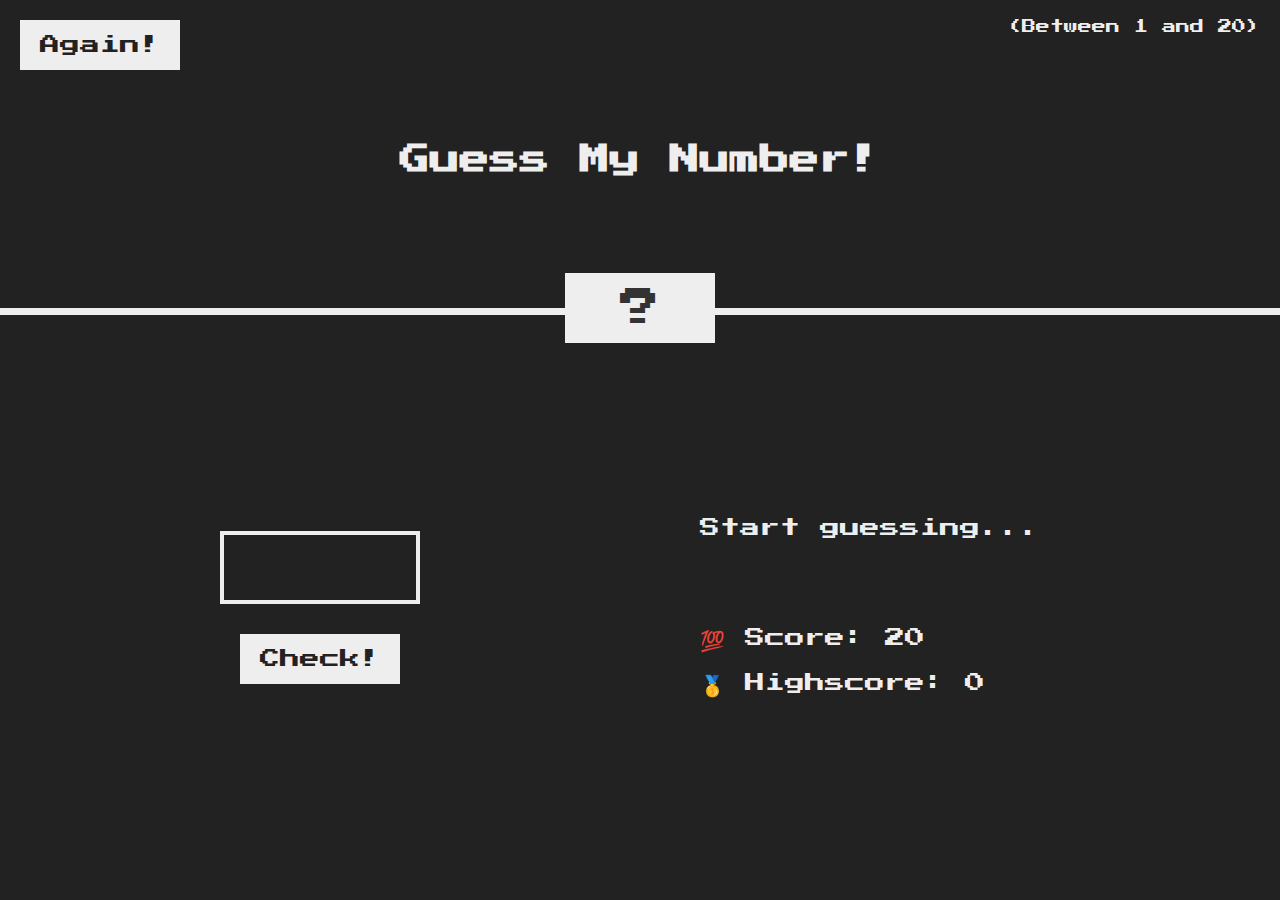
<file: Guess My Number/index.html>
<!DOCTYPE html>
<html lang="en">
  <head>
    <meta charset="UTF-8" />
    <meta name="viewport" content="width=device-width, initial-scale=1.0" />
    <meta http-equiv="X-UA-Compatible" content="ie=edge" />
    <link rel="stylesheet" href="style.css" />
    <title>
   Guess My Number</title>
   </head>

  <body>
    <header>
      <h1>Guess My Number!</h1>
      <p class="between">(Between 1 and 20)</p>
      <button class="btn again">Again!</button>
      <div class="number">?</div>
    </header>
    <main>
      <section class="left">
        <input type="number" class="guess" />
        <button class="btn check">Check!</button>
      </section>
      <section class="right">
        <p class="message">Start guessing...</p>
        <p class="label-score">💯 Score: <span class="score">20</span></p>
        <p class="label-highscore">
          🥇 Highscore: <span class="highscore">0</span>
        </p>
      </section>
    </main>
    <script src="script.js"></script>
  </body>
</html>
</file>
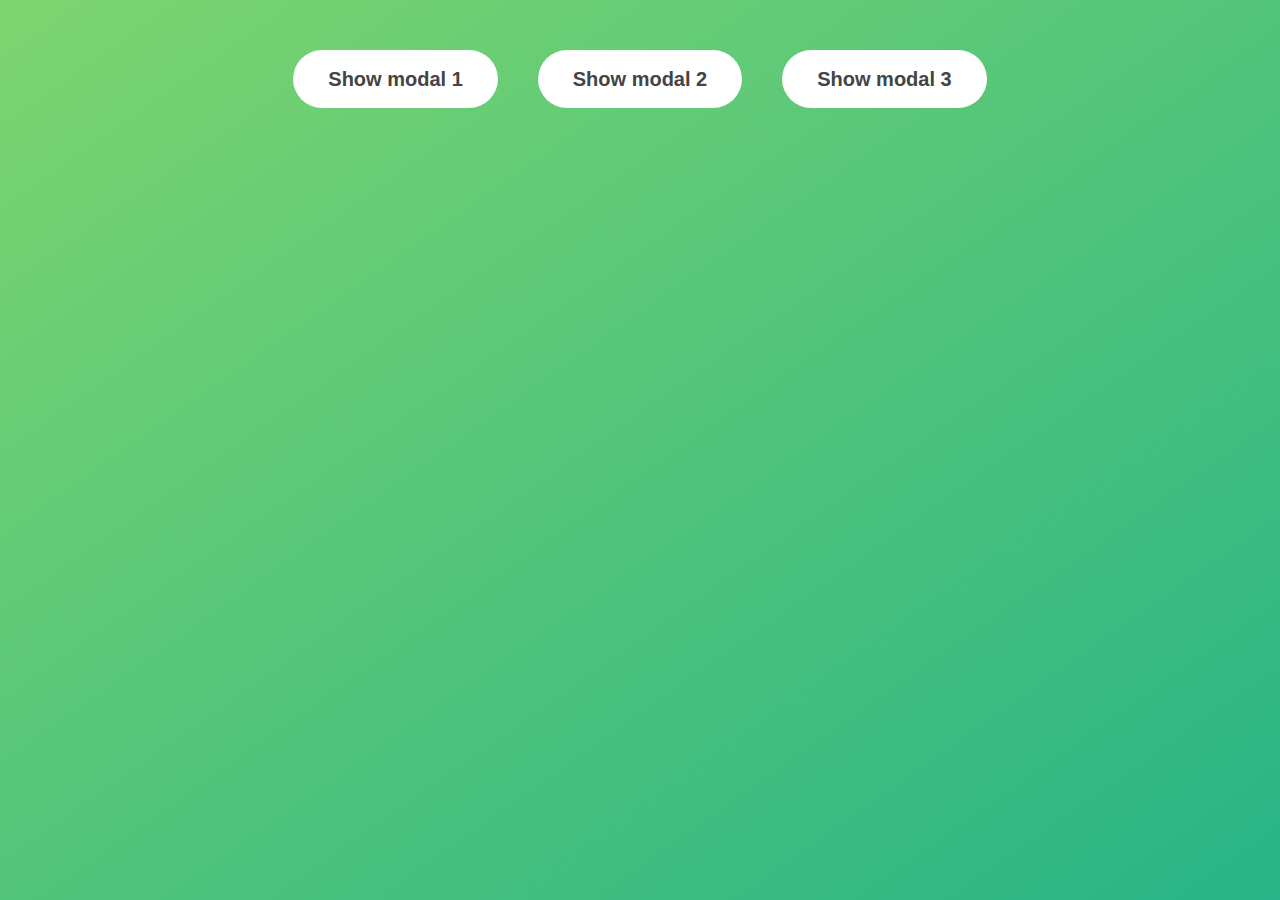
<file: modal/index.html>
<!DOCTYPE html>
<html lang="en">
  <head>
    <meta charset="UTF-8" />
    <meta name="viewport" content="width=device-width, initial-scale=1.0" />
    <meta http-equiv="X-UA-Compatible" content="ie=edge" />
    <link rel="stylesheet" href="style.css" />
    <title>Modal window</title>
  </head>
  <body>
    <button class="show-modal">Show modal 1</button>
    <button class="show-modal">Show modal 2</button>
    <button class="show-modal">Show modal 3</button>

    <div class="modal hidden">
      <button class="close-modal">&times;</button>
      <h1>I'm a modal window 😍</h1>
      <p>
        Lorem ipsum dolor sit amet, consectetur adipisicing elit, sed do eiusmod
        tempor incididunt ut labore et dolore magna aliqua. Ut enim ad minim
        veniam, quis nostrud exercitation ullamco laboris nisi ut aliquip ex ea
        commodo consequat. Duis aute irure dolor in reprehenderit in voluptate
        velit esse cillum dolore eu fugiat nulla pariatur. Excepteur sint
        occaecat cupidatat non proident, sunt in culpa qui officia deserunt
        mollit anim id est laborum.
      </p>
    </div>
    <div class="overlay hidden"></div>

    <script src="script.js"></script>
  </body>
</html>
</file>
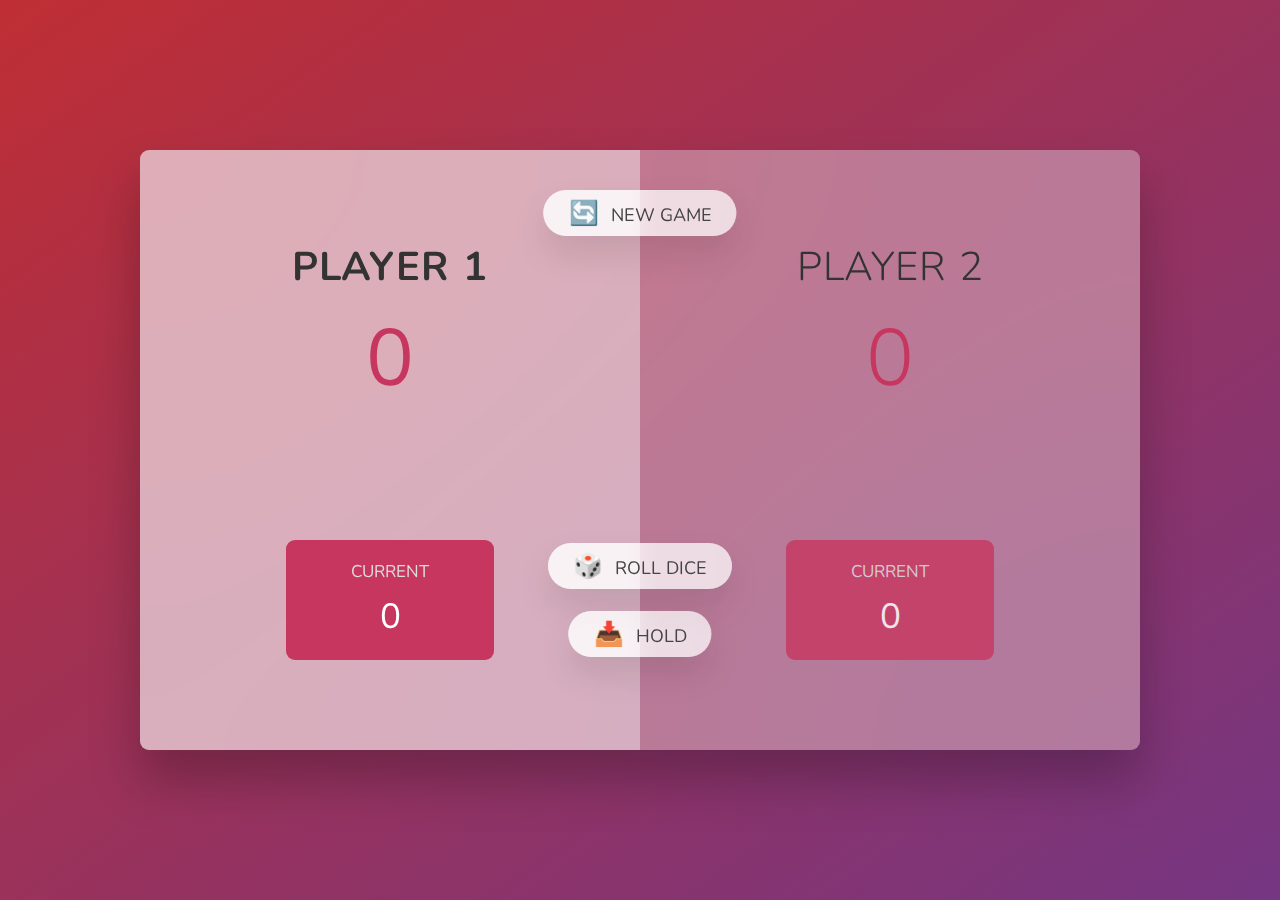
<file: Pig Game/index.html>
<!DOCTYPE html>
<html lang="en">
  <head>
    <meta charset="UTF-8" />
    <meta name="viewport" content="width=device-width, initial-scale=1.0" />
    <meta http-equiv="X-UA-Compatible" content="ie=edge" />
    <link rel="stylesheet" href="style.css" />
    <title>Pig Game</title>
  </head>
  <body>
    <main>
      <section class="player player--0 player--active">
        <h2 class="name" id="name--0">Player 1</h2>
        <p class="score" id="score--0">43</p>
        <div class="current">
          <p class="current-label">Current</p>
          <p class="current-score" id="current--0">0</p>
        </div>
      </section>
      <section class="player player--1">
        <h2 class="name" id="name--1">Player 2</h2>
        <p class="score" id="score--1">24</p>
        <div class="current">
          <p class="current-label">Current</p>
          <p class="current-score" id="current--1">0</p>
        </div>
      </section>

      <img src="dice-5.png" alt="Playing dice" class="dice" />
      <button class="btn btn--new">🔄 New game</button>
      <button class="btn btn--roll">🎲 Roll dice</button>
      <button class="btn btn--hold">📥 Hold</button>
    </main>
    <script src="script.js"></script>
  </body>
</html>
</file>
<file: Guess My Number/style.css>
@import url('https://fonts.googleapis.com/css?family=Press+Start+2P&display=swap');

* {
  margin: 0;
  padding: 0;
  box-sizing: inherit;
}

html {
  font-size: 62.5%;
  box-sizing: border-box;
}

body {
  font-family: 'Press Start 2P', sans-serif;
  color: #eee;
  background-color: #222;
  /* background-color: #60b347; */
}

/* LAYOUT */
header {
  position: relative;
  height: 35vh;
  border-bottom: 7px solid #eee;
}

main {
  height: 65vh;
  color: #eee;
  display: flex;
  align-items: center;
  justify-content: space-around;
}

.left {
  width: 52rem;
  display: flex;
  flex-direction: column;
  align-items: center;
}

.right {
  width: 52rem;
  font-size: 2rem;
}

/* ELEMENTS STYLE */
h1 {
  font-size: 3rem;
  text-align: center;
  position: absolute;
  width: 100%;
  top: 52%;
  left: 50%;
  transform: translate(-50%, -50%);
}

.number {
  background: #eee;
  color: #333;
  font-size: 4rem;
  width: 15rem;
  padding: 1.5rem 0rem;
  text-align: center;
  position: absolute;
  bottom: 0;
  left: 50%;
  transform: translate(-50%, 50%);
}

.between {
  font-size: 1.4rem;
  position: absolute;
  top: 2rem;
  right: 2rem;
}

.again {
  position: absolute;
  top: 2rem;
  left: 2rem;
}

.guess {
  background: none;
  border: 4px solid #eee;
  font-family: inherit;
  color: inherit;
  font-size: 3.5rem;
  padding: 1.5rem;
  width: 20rem;
  text-align: center;
  display: block;
  margin-bottom: 3rem;
}

.btn {
  border: none;
  background-color: #eee;
  color: #222;
  font-size: 2rem;
  font-family: inherit;
  padding: 1.5rem 2rem;
  cursor: pointer;
}

.btn:hover {
  background-color: #ccc;
}

.message {
  margin-bottom: 8rem;
  height: 3rem;
}

.label-score {
  margin-bottom: 2rem;
}
</file>
<file: modal/style.css>
* {
  margin: 0;
  padding: 0;
  box-sizing: inherit;
}

html {
  font-size: 62.5%;
  box-sizing: border-box;
}

body {
  font-family: sans-serif;
  color: #333;
  line-height: 1.5;
  height: 100vh;
  position: relative;
  display: flex;
  align-items: flex-start;
  justify-content: center;
  background: linear-gradient(to top left, #28b487, #7dd56f);
}

.show-modal {
  font-size: 2rem;
  font-weight: 600;
  padding: 1.75rem 3.5rem;
  margin: 5rem 2rem;
  border: none;
  background-color: #fff;
  color: #444;
  border-radius: 10rem;
  cursor: pointer;
}

.close-modal {
  position: absolute;
  top: 1.2rem;
  right: 2rem;
  font-size: 5rem;
  color: #333;
  cursor: pointer;
  border: none;
  background: none;
}

h1 {
  font-size: 2.5rem;
  margin-bottom: 2rem;
}

p {
  font-size: 1.8rem;
}

/* -------------------------- */
/* CLASSES TO MAKE MODAL WORK */
.hidden {
  display: none;
}

.modal {
  position: absolute;
  top: 50%;
  left: 50%;
  transform: translate(-50%, -50%);
  width: 70%;
  background-color: white;
  padding: 6rem;
  border-radius: 5px;
  box-shadow: 0 3rem 5rem rgba(0, 0, 0, 0.3);
  z-index: 10;
}

.overlay {
  position: absolute;
  top: 0;
  left: 0;
  width: 100%;
  height: 100%;
  background-color: rgba(0, 0, 0, 0.6);
  backdrop-filter: blur(3px);
  z-index: 5;
}
</file>
<file: Pig Game/style.css>
@import url('https://fonts.googleapis.com/css2?family=Nunito&display=swap');

* {
  margin: 0;
  padding: 0;
  box-sizing: inherit;
}

html {
  font-size: 62.5%;
  box-sizing: border-box;
}

body {
  font-family: 'Nunito', sans-serif;
  font-weight: 400;
  height: 100vh;
  color: #333;
  background-image: linear-gradient(to top left, #753682 0%, #bf2e34 100%);
  display: flex;
  align-items: center;
  justify-content: center;
}

/* LAYOUT */
main {
  position: relative;
  width: 100rem;
  height: 60rem;
  background-color: rgba(255, 255, 255, 0.35);
  backdrop-filter: blur(200px);
  filter: blur();
  box-shadow: 0 3rem 5rem rgba(0, 0, 0, 0.25);
  border-radius: 9px;
  overflow: hidden;
  display: flex;
}

.player {
  flex: 50%;
  padding: 9rem;
  display: flex;
  flex-direction: column;
  align-items: center;
  transition: all 0.75s;
}

/* ELEMENTS */
.name {
  position: relative;
  font-size: 4rem;
  text-transform: uppercase;
  letter-spacing: 1px;
  word-spacing: 2px;
  font-weight: 300;
  margin-bottom: 1rem;
}

.score {
  font-size: 8rem;
  font-weight: 300;
  color: #c7365f;
  margin-bottom: auto;
}

.player--active {
  background-color: rgba(255, 255, 255, 0.4);
}
.player--active .name {
  font-weight: 700;
}
.player--active .score {
  font-weight: 400;
}

.player--active .current {
  opacity: 1;
}

.current {
  background-color: #c7365f;
  opacity: 0.8;
  border-radius: 9px;
  color: #fff;
  width: 65%;
  padding: 2rem;
  text-align: center;
  transition: all 0.75s;
}

.current-label {
  text-transform: uppercase;
  margin-bottom: 1rem;
  font-size: 1.7rem;
  color: #ddd;
}

.current-score {
  font-size: 3.5rem;
}

/* ABSOLUTE POSITIONED ELEMENTS */
.btn {
  position: absolute;
  left: 50%;
  transform: translateX(-50%);
  color: #444;
  background: none;
  border: none;
  font-family: inherit;
  font-size: 1.8rem;
  text-transform: uppercase;
  cursor: pointer;
  font-weight: 400;
  transition: all 0.2s;

  background-color: white;
  background-color: rgba(255, 255, 255, 0.6);
  backdrop-filter: blur(10px);

  padding: 0.7rem 2.5rem;
  border-radius: 50rem;
  box-shadow: 0 1.75rem 3.5rem rgba(0, 0, 0, 0.1);
}

.btn::first-letter {
  font-size: 2.4rem;
  display: inline-block;
  margin-right: 0.7rem;
}

.btn--new {
  top: 4rem;
}
.btn--roll {
  top: 39.3rem;
}
.btn--hold {
  top: 46.1rem;
}

.btn:active {
  transform: translate(-50%, 3px);
  box-shadow: 0 1rem 2rem rgba(0, 0, 0, 0.15);
}

.btn:focus {
  outline: none;
}

.dice {
  position: absolute;
  left: 50%;
  top: 16.5rem;
  transform: translateX(-50%);
  height: 10rem;
  box-shadow: 0 2rem 5rem rgba(0, 0, 0, 0.2);
}

.player--winner {
  background-color: #2f2f2f;
}

.player--winner .name {
  font-weight: 700;
  color: #c7365f;
}
.hidden{
  display: none;
}
</file>
